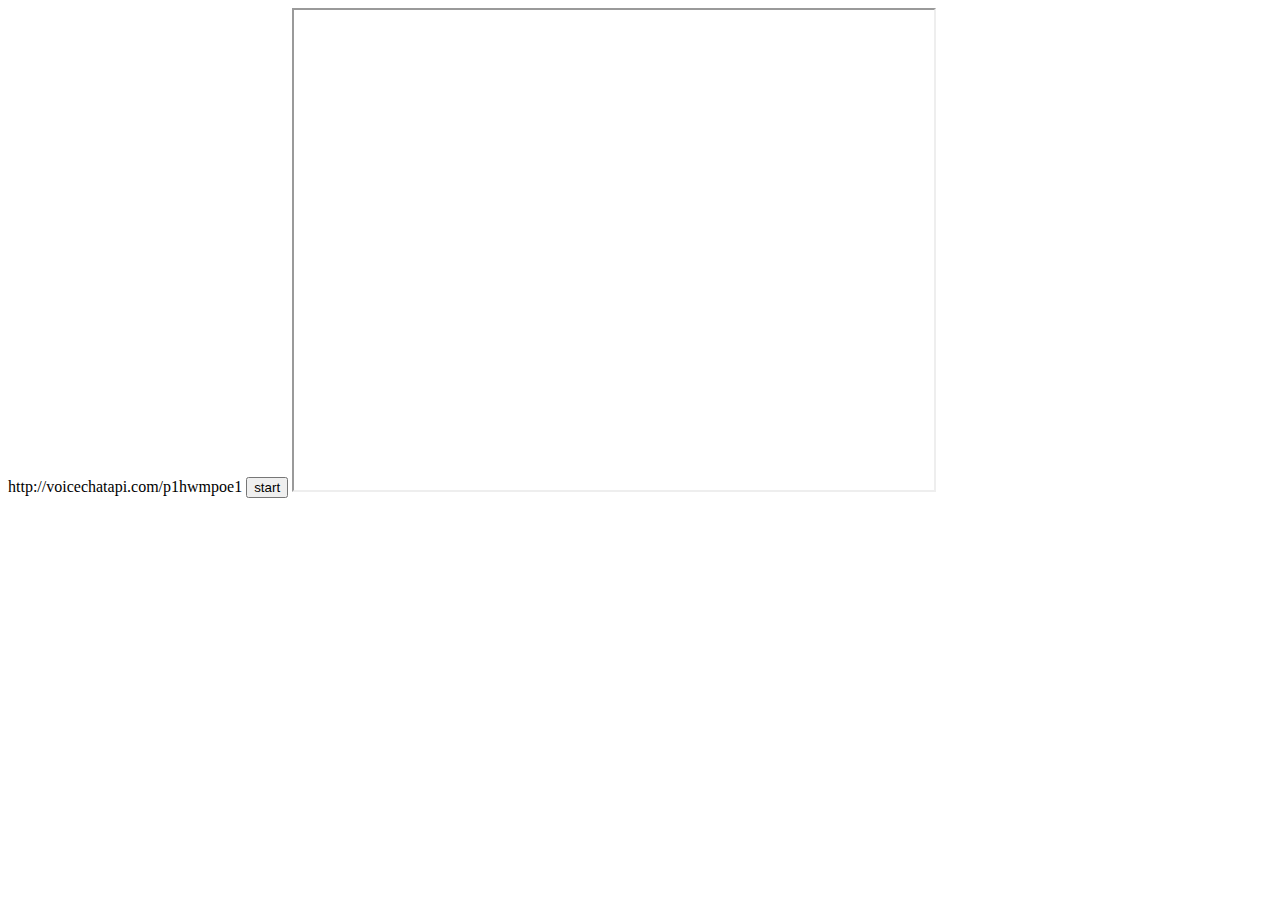
<file: speedway/chat.html>
<!doctype html>
<html>
<head>
  <title></title>
</head>
<body>
http://voicechatapi.com/p1hwmpoe1
<button id="start">start</button>
<iframe src="http://voicechatapi.com/p1hwmpoe1" id="chat"
            width="640" height="480"></iframe>


  <script src="js/vendor/jquery.js"></script>
  <script>
    var makeCallBtn;
    $(document).ready(function() {
      var iframe = document.getElementById('chat');
      var innerDoc = (iframe.contentDocument) ? iframe.contentDocument : iframe.contentWindow.document;
      alert(innerDoc);
      $('#start').on('click', function() {
        alert('asd');
        $(makeCallBtn).click();
      });

      iframe.onload = function() {
        console.log('>>>>>>>>>><');
        makeCallBtn = innerDoc.getElementsByClassName('btn');
        console.log('######');

        alert(makeCallBtn);
      };
    });



  </script>
</body>
</html>
</file>
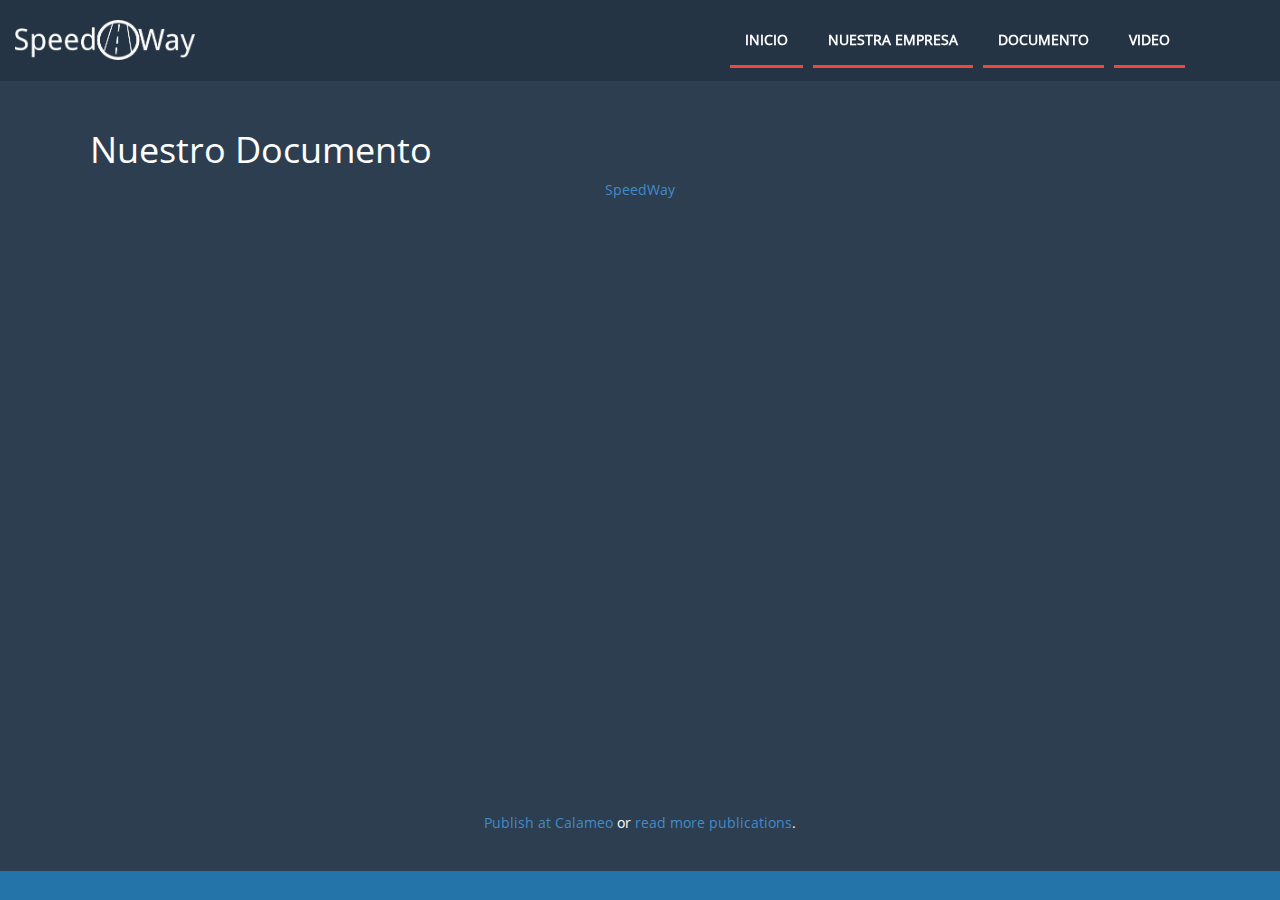
<file: speedway/documento.html>
<!doctype html>
<html>
<head>
  <title>SpeedWay - Inicio</title>

  <meta name="viewport" content="width=device-width, initial-scale=1, maximum-scale=1">
  <meta http-equiv="Content-Type" content="text/html; charset=UTF-8" />

  <link rel="stylesheet" href="css/bootstrap.min.css">
  <link rel="stylesheet" href="css/animate.min.css">
  <link rel="stylesheet" href="css/font-awesome/css/font-awesome.min.css">
  <link rel="stylesheet" href="css/main.css?a=aasd">
</head>
<body>
  <nav class="navbar navbar-speed navbar-fixed-top" role="navigation">
    <div class="navbar-header">
      <button style="color: #fff" type="button" class="navbar-toggle" data-toggle="collapse"
              data-target="#bs-example-navbar-collapse-1"
              >
        <i class="fa fa-bars"></i>
      </button>
      <a class="navbar-brand" href="#">
        <img src="img/logo.png" />
      </a>
    </div>
    <!-- Collect the nav links, forms, and other content for toggling -->
    <div class="collapse navbar-collapse" style="margin-right: 100px"
         id="bs-example-navbar-collapse-1"
         >
      <ul class="nav navbar-nav navbar-right">
        <li><a href="index.html">Inicio</a></li>
        <li><a href="empresa.html">Nuestra Empresa</a></li>
        <li><a href="documento.html">Documento</a></li>
	<li><a href="video.html">Video</a></li>
        <!-- <li><a href="video.html">Video</a></li> -->
      </ul>
    </div><!-- /.navbar-collapse -->
  </nav>
  <div class="info-area area24">
    <br><br><br><br>
    <h1 style="font-family: Open Sans, sans-serif">Nuestro Documento</h1>
    <!-- <iframe src="https://docs.google.com/file/d/0B1nIn3vGVH5nZ0QxbEtfYzFXNnBzV2VBRzN0LTJiMWQ0b0R3/preview"
            width="640" height="480"></iframe> -->
	<div style="text-align:center;"><div style="margin:8px 0px 4px;"><a href="http://www.calameo.com/books/003403254c5642c2465bf" target="_blank">SpeedWay</a></div><iframe src="//v.calameo.com/?bkcode=003403254c5642c2465bf" width="800" height="600" frameborder="0" scrolling="no" allowtransparency allowfullscreen style="margin:0 auto;"></iframe><div style="margin:4px 0px 8px;"><a href="http://www.calameo.com/">Publish at Calameo</a> or <a href="http://www.calameo.com/browse">read more publications</a>.</div></div>
</div>
</body>
</html>
</file>
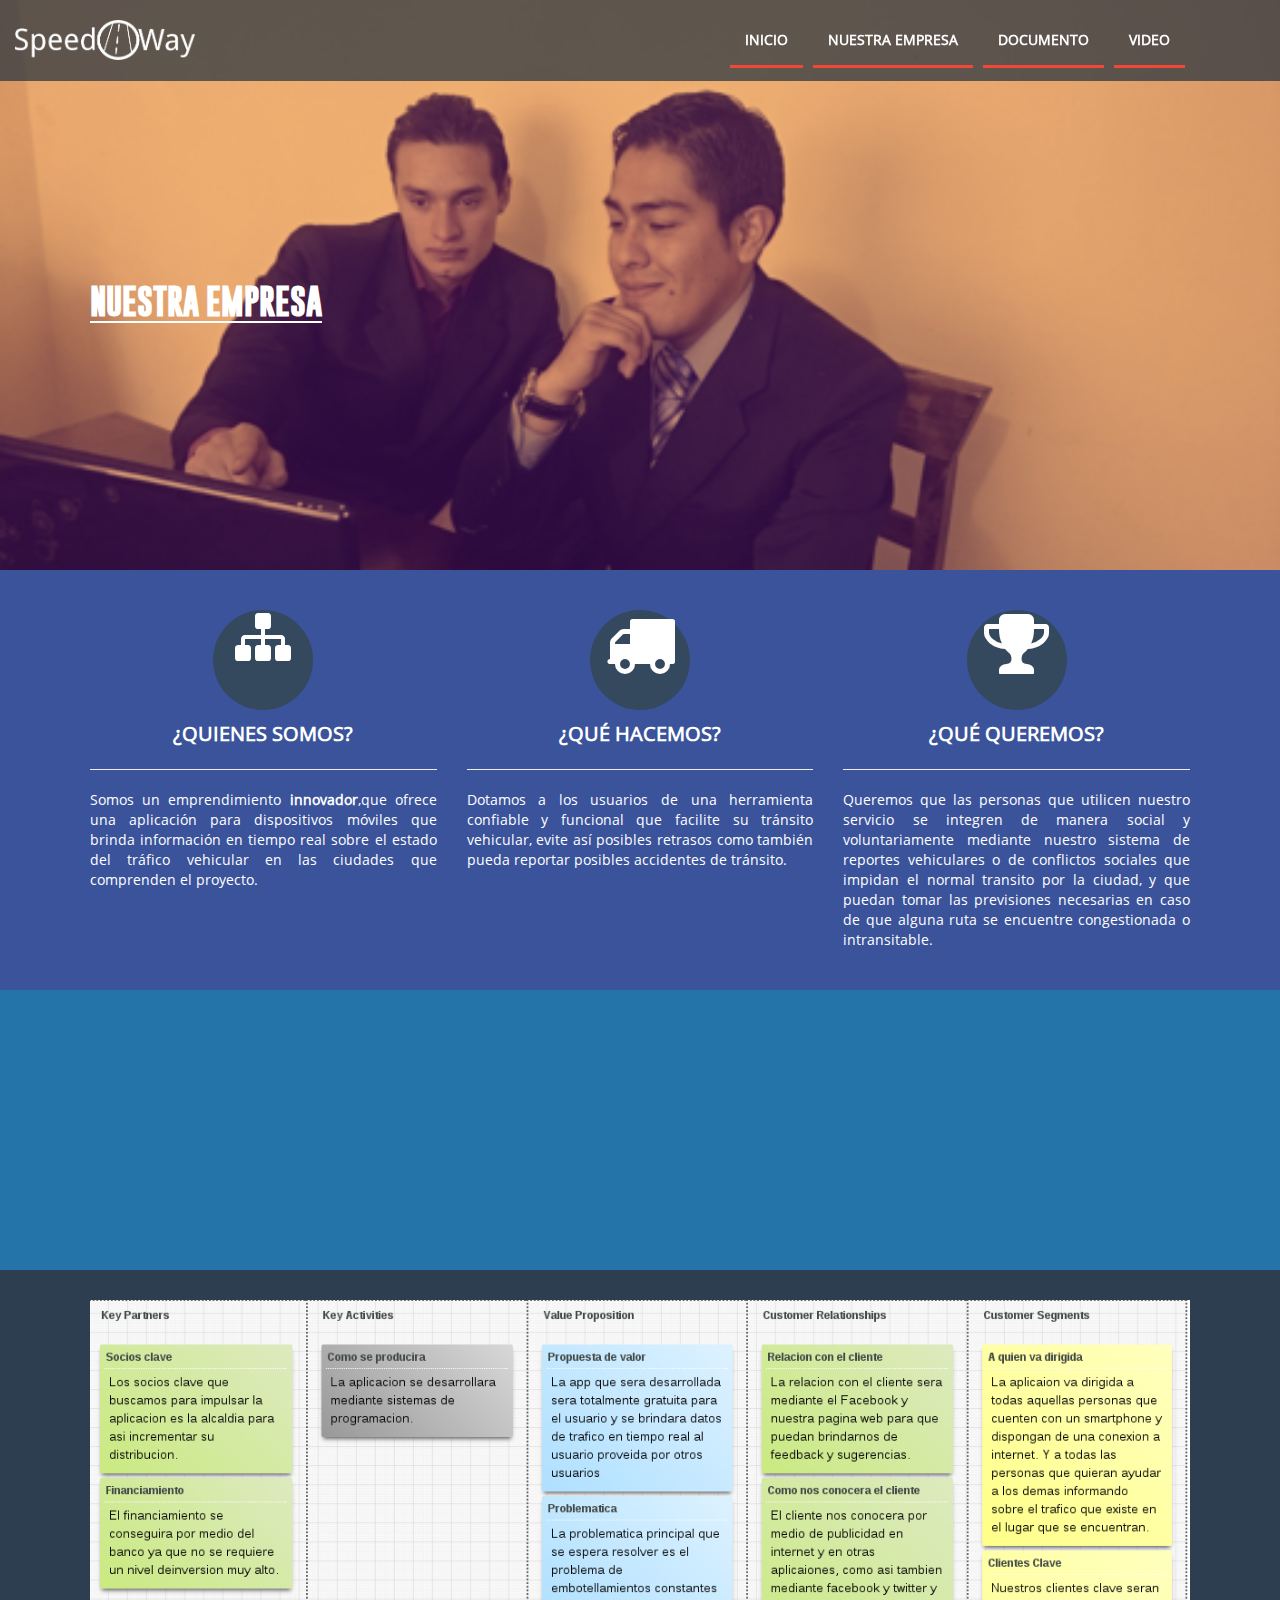
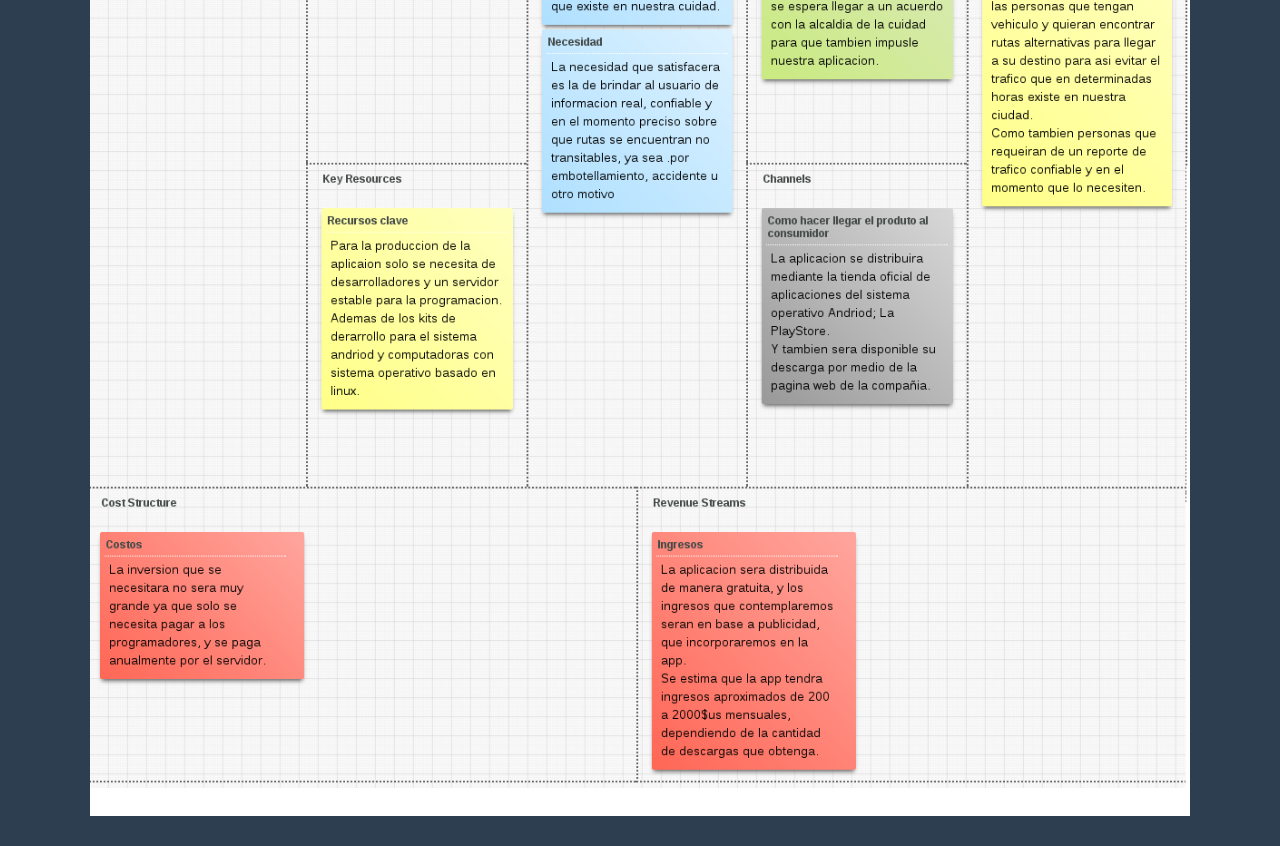
<file: speedway/empresa.html>
<!doctype html>
<html>
<head>
  <title>SpeedWay - Nuestra Empresa</title>

  <meta name="viewport" content="width=device-width, initial-scale=1, maximum-scale=1">
  <meta http-equiv="Content-Type" content="text/html; charset=UTF-8" />

  <link rel="stylesheet" href="css/bootstrap.min.css">
  <link rel="stylesheet" href="css/animate.min.css">
  <link rel="stylesheet" href="css/font-awesome/css/font-awesome.min.css">
  <link rel="stylesheet" href="css/main.css?a=aasd">
</head>
<body>
  <nav class="navbar navbar-speed navbar-fixed-top" role="navigation">
    <div class="navbar-header">
      <button style="color: #fff" type="button" class="navbar-toggle" data-toggle="collapse"
              data-target="#bs-example-navbar-collapse-1"
              >
        <i class="fa fa-bars"></i>
      </button>
      <a class="navbar-brand" href="#">
        <img src="img/logo.png" />
      </a>
    </div>
    <!-- Collect the nav links, forms, and other content for toggling -->
    <div class="collapse navbar-collapse" style="margin-right: 100px"
         id="bs-example-navbar-collapse-1"
         >
      <ul class="nav navbar-nav navbar-right">
        <li><a href="index.html">Inicio</a></li>
        <li><a href="empresa.html">Nuestra Empresa</a></li>
        <li><a href="documento.html">Documento</a></li>
	<li><a href="video.html">Video</a></li>
        <!-- <li><a href="video.html">Video</a></li> -->
      </ul>    </div><!-- /.navbar-collapse -->
  </nav>
  <div class="info-area area21">
    <span class="title wow bounceInLeft">Nuestra Empresa</span>
  </div>
  <div class="info-area area22">
    <div class="row">
      <div class="col-md-4">
        <div class="content">
          <div class="circle wow rotateIn">
            <i class="fa fa-sitemap fa-4x"></i>
          </div>
          <span class="sub-title">¿Quienes Somos?</span>
          <hr>
          <p>
            Somos un emprendimiento <b>innovador</b>,que ofrece una aplicación
            para dispositivos móviles que brinda información en tiempo real
            sobre el estado del tráfico vehicular en las ciudades que comprenden el proyecto.
          </p>
        </div>
      </div>
      <div class="col-md-4">
        <div class="content">
          <div class="circle wow bounceIn">
            <i class="fa fa-truck fa-5x"></i>
          </div>
          <span class="sub-title">¿Qué Hacemos?</span>
          <hr>
          <p>
            Dotamos a los usuarios de una herramienta confiable y funcional que facilite
            su tránsito vehicular, evite así posibles retrasos como también pueda reportar
            posibles accidentes de tránsito.
          </p>
        </div>
      </div>
      <div class="col-md-4">
        <div class="content">
          <div class="circle wow rotateIn">
            <i class="fa fa-trophy fa-5x"></i>
          </div>
          <span class="sub-title">¿Qué Queremos?</span>
          <hr>
          <p>
            Queremos que las personas que utilicen nuestro servicio se integren de
            manera social y voluntariamente mediante nuestro sistema de reportes vehiculares
            o de conflictos sociales que impidan el normal transito por la ciudad,
            y que puedan tomar las previsiones necesarias en caso de que alguna ruta
            se encuentre congestionada o intransitable.
          </p>
        </div>
      </div>
    </div>
  </div>
  <div class="info-area area23">
    <span class="title wow bounceInLeft">Nuestro Modelo de Negocio</span>
  </div>
  <div class="info-area area24">
    <img src="img/speedway_model.png" style="width: 100%">
  </div>
  <script src="js/vendor/wow.js"></script>
  <script src="js/vendor/jquery.js"></script>
  <script src="js/vendor/bootstrap.min.js"></script>
  <script src="js/main.js"></script>
</body>
</html>
</file>
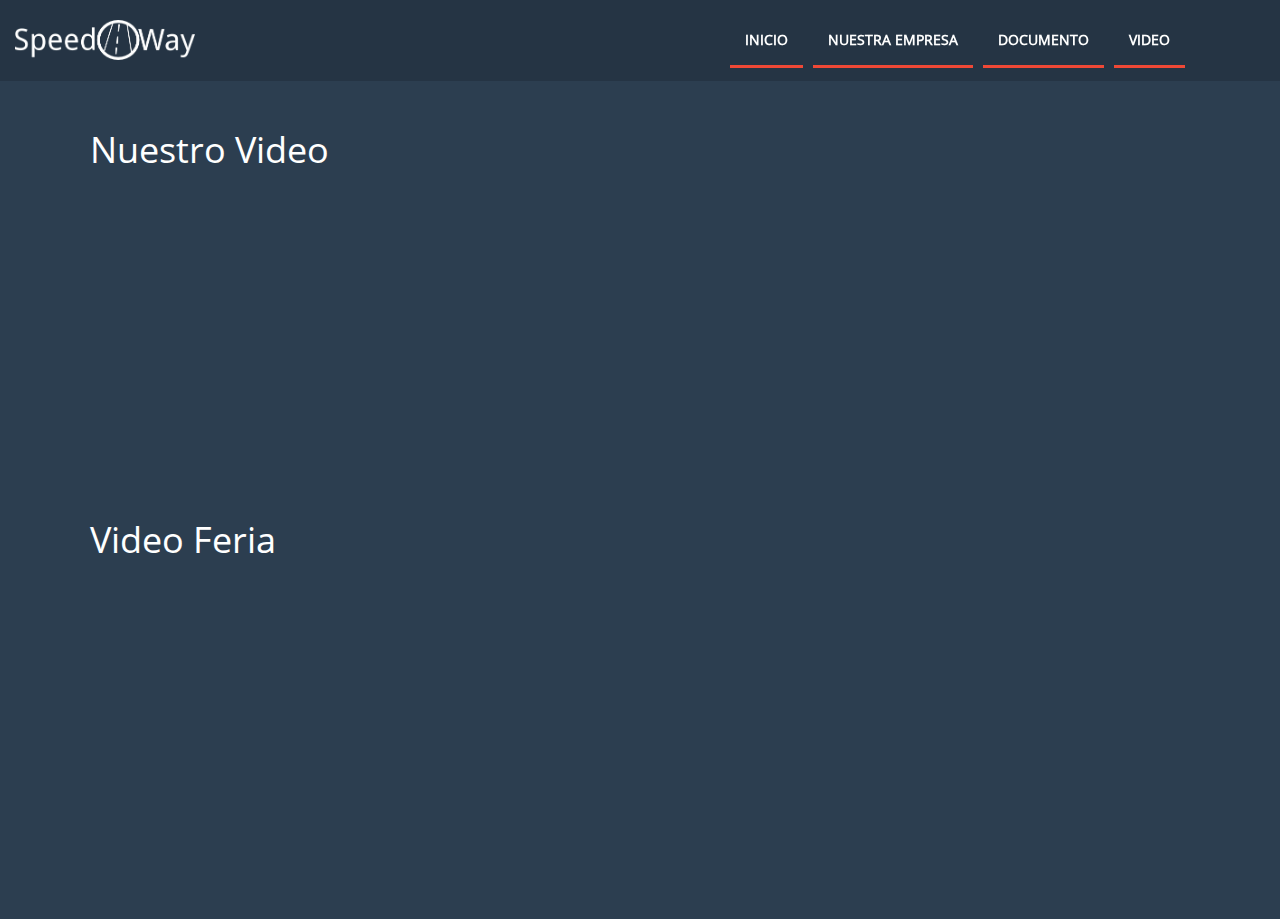
<file: speedway/video.html>
<!doctype html>
<html>
<head>
  <title>Video - SpeedWay</title>
  <meta name="viewport" content="width=device-width, initial-scale=1, maximum-scale=1">
  <meta http-equiv="Content-Type" content="text/html; charset=UTF-8" />

  <link rel="stylesheet" href="css/bootstrap.min.css">
  <link rel="stylesheet" href="css/animate.min.css">
  <link rel="stylesheet" href="css/font-awesome/css/font-awesome.min.css">
  <link rel="stylesheet" href="css/main.css?a=aasd">
</head>
<body>
<body>
  <nav class="navbar navbar-speed navbar-fixed-top" role="navigation">
    <div class="navbar-header">
      <button style="color: #fff" type="button" class="navbar-toggle" data-toggle="collapse"
              data-target="#bs-example-navbar-collapse-1"
              >
        <i class="fa fa-bars"></i>
      </button>
      <a class="navbar-brand" href="#">
        <img src="img/logo.png" />
      </a>
    </div>
    <!-- Collect the nav links, forms, and other content for toggling -->
    <div class="collapse navbar-collapse" style="margin-right: 100px"
         id="bs-example-navbar-collapse-1"
         >
      <ul class="nav navbar-nav navbar-right">
        <li><a href="index.html">Inicio</a></li>
        <li><a href="empresa.html">Nuestra Empresa</a></li>
        <li><a href="documento.html">Documento</a></li>
        <li><a href="video.html">Video</a></li>
      </ul>
    </div><!-- /.navbar-collapse -->
  </nav>
  <div class="info-area area24">
    <br><br><br><br>
    <h1 style="font-family: Open Sans, sans-serif">Nuestro Video</h1>
    <iframe width="420" height="315" src="//www.youtube.com/embed/uonMcLjGKus" frameborder="0" allowfullscreen></iframe>
    <h1 style="font-family: Open Sans, sans-serif">Video Feria</h1>
    <iframe width="420" height="315" src="//www.youtube.com/embed/T35uAVAv0Wk" frameborder="0" allowfullscreen></iframe>
  </div>
</body>
</html>
</file>
<file: speedway/css/main.css>
@font-face {
    font-family: 'gobold_boldregular';
    src: url('../gt_shine/assets/fonts/gobold/gobold_bold-webfont.eot');
    src: url('../fonts/gobold/gobold_bold-webfont.eot?#iefix') format('embedded-opentype'),
         url('../fonts/gobold_bold-webfont.woff') format('woff'),
         url('../gt_shine/assets/fonts/gobold/gobold_bold-webfont.ttf') format('truetype'),
         url('../gt_shine/assets/fonts/gobold/gobold_bold-webfont.svg#gobold_boldregular') format('svg');
    font-weight: normal;
    font-style: normal;
}
@font-face {
    font-family: 'open sans';
    src: url('../gt_shine/assets/fonts/gobold/gobold_bold-webfont.eot');
    src: url('../fonts/gobold/gobold_bold-webfont.eot?#iefix') format('embedded-opentype'),
         url('../fonts/open-sans.woff') format('woff'),
         url('../gt_shine/assets/fonts/gobold/gobold_bold-webfont.ttf') format('truetype'),
         url('../gt_shine/assets/fonts/gobold/gobold_bold-webfont.svg#gobold_boldregular') format('svg');
    font-weight: normal;
    font-style: normal;
}
body {
  background-color: #2574A9;
  padding: 0;
  margin: 0;
}
.circle {
  margin: 10px auto;
  width: 100px;
  height: 100px;
  background: #34495E;
  border-radius: 300px;
  text-align: center;
  padding: 15px inherit;
  vertical-align: middle;
  -webkit-box-sizing: border-box;
     -moz-box-sizing: border-box;
          box-sizing: border-box;
}
/*
 * Styles for the carousel
 */
.carousel {
  height: 560px;
}
.carousel .item {
  height: 560px;
  background-color: #777;
}
.carousel-inner > .item > img {
  position: absolute;
  top: 0;
  left: 0;
  min-width: 100%;
  height: 560px;
}
.carousel-caption {
  top: 140px;
  left: 160px;
  z-index: 10;
}
.carousel-info {
  font-family: gobold_boldregular, sans-serif;
  font-size: 40px;
  color: #fff;
  font-weight: bold;
}
.carousel-info img {
  margin: 20px;
  width: 200px;
  height: 200px;
}
.carousel-info .content {
  margin-top: 60px;
}
@media screen and (max-width: 768px) {
  .carousel-caption {
    top: 140px;
    left: 40px;
    z-index: 10;
  }
  .carousel-info {
    font-size: 25px;
  }
  .carousel-info .content {
    margin-top: 10px;
  }
}
/*
 * Styles for the navbar
 */
.navbar-speed {
  background-color: rgba(34,49,63, 0.7);
  padding-top: 5px;
  padding-bottom: 5px;
}
.navbar-speed .navbar-right li a {
  margin: 10px 10px 0 0;
  background-color: transparent;
  color: #fff;
  border-bottom: 3px solid #EF4836;
  text-transform: uppercase;
  font-weight: bold;
  font-family: open sans, sans-serif;
}
.navbar-speed .navbar-right li a:hover {
  background-color: transparent;
  color: #EF4836;
  border-bottom: 3px solid #fff;
}
.navbar-brand > img {
  width: 180px;
  height: 40px;
}
.section, .section-info {
  width: 100%;
  height: 200px;
  background-color: #6B90FF;
}

/*
 * Styles for areas
 */
.info-area {
  color: #fff;
  padding: 30px 90px;
  font-family: open sans, sans-serif;
  -webkit-box-sizing: border-box;
     -moz-box-sizing: border-box;
          box-sizing: border-box;
}
.info-area .title {
  font-size: 30px;
  font-family: gobold_boldregular, sans-serif;
  border-bottom: 2px solid #fff;
  text-transform: uppercase;
  font-weight: bold;
}
.info-area .content {
  margin: 0;
  padding: 0;
  text-align: center;
}
.info-area .content .sub-title{
  font-size: 20px;
  font-weight: bold;
  text-transform: uppercase;
}
.info-area .content p {
  font-size: 14px;
  text-align: justify;
  -webkit-hyphens: manual;
  -moz-hyphens: manual;
  -epub-hyphens: manual;
  hyphens: manual;
}
.info-area, .area1 {
  background-color: #2574A9;
}
.area2 {
  background:url('../img/img1.png') 50% 0 no-repeat fixed;
  color: #fff;
  height: 280px;
  margin: 0 auto;
  overflow: hidden;
  background-size: cover;
  padding: 100px 90px;
  -webkit-box-sizing: border-box;
     -moz-box-sizing: border-box;
          box-sizing: border-box;
}
.area3 {
  background-color: #34495E;
}
.area4 {
  background-color: #22313F;
  /*height: 200px;*/
}
.contact img {
  width: 98px;
  height: 108px;
}
.contact .info {
  float: right;
  margin-right: 40px;
}
@media screen and (max-width: 768px) {
  .info-area {
    padding: 40px 30px;
  }
  .info-area > .row {
    margin-left: 0;
    margin-right: 0;
  }
}
.area21 {
  background:url('../img/business2.png') 50% 0 no-repeat;
  color: #fff;
  height: 570px;
  margin: 0 auto;
  overflow: hidden;
  background-size: cover;
  -webkit-box-sizing: border-box;
     -moz-box-sizing: border-box;
          box-sizing: border-box;
  padding: 280px 90px;
}
.area22 {
  background-color: #3A539B;
}
.area23 {
  background:url('../img/business_model.png') 50% 0 no-repeat fixed;
  color: #fff;
  height: 280px;
  margin: 0 auto;
  overflow: hidden;
  background-size: cover;
  padding: 100px 90px;
  -webkit-box-sizing: border-box;
     -moz-box-sizing: border-box;
          box-sizing: border-box;
}
.area24 {
  background-color: #2C3E50;
}
</file>
